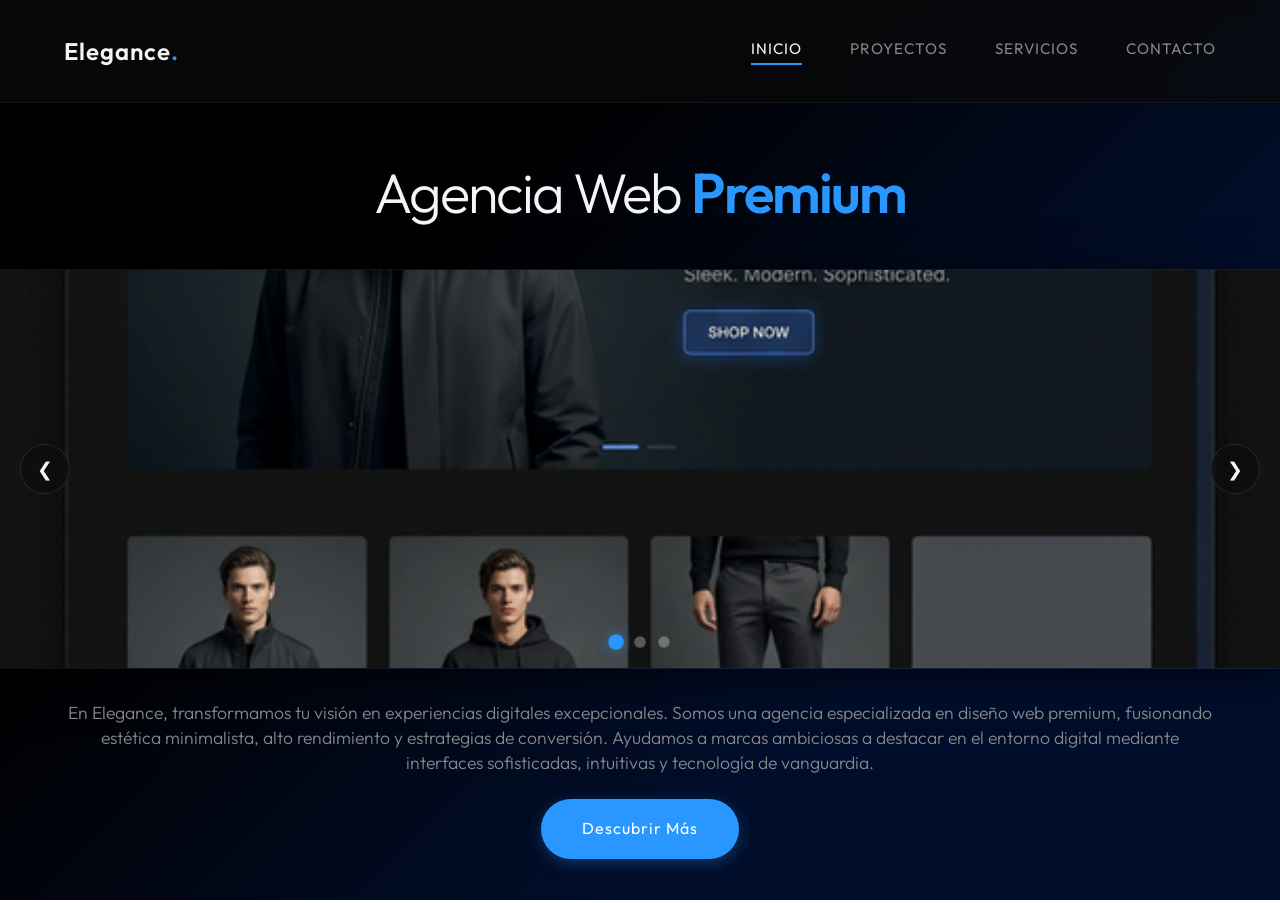
<file: index.html>
<!DOCTYPE html>
<html lang="es"> <!-- Cambiamos el idioma del documento a español -->

<head>
    <meta charset="UTF-8">
    <meta name="viewport" content="width=device-width, initial-scale=1.0">
    <title>Minimal & Elegant Style</title>

    <!-- Preconexión de fuentes (Acelera la carga) -->
    <link rel="preconnect" href="https://fonts.googleapis.com">
    <link rel="preconnect" href="https://fonts.gstatic.com" crossorigin>

    <!-- Enlazamos nuestras hojas de estilo modulares -->
    <link rel="stylesheet" href="css/base.css">
    <link rel="stylesheet" href="css/layout.css">
    <link rel="stylesheet" href="css/components.css">
</head>

<body>
    <!-- Cabecera de la página con el logotipo y menú de navegación -->
    <header>
        <div class="logo">Elegance<span>.</span></div> <!-- El span permite darle un color distintivo al punto -->
        <nav>
            <ul>
                <!-- Enlaces del menú. La clase "active" indica la página actual -->
                <li><a href="index.html" class="active">Inicio</a></li>
                <li><a href="projects.html">Proyectos</a></li>
                <li class="dropdown">
                    <a href="services.html">Servicios</a>
                    <ul class="dropdown-menu">
                        <li><a href="services.html#tecnologias">Tecnologías</a></li>
                    </ul>
                </li>
                <li><a href="contact.html">Contacto</a></li>
            </ul>
        </nav>
    </header>

    <!-- Contenido principal de la página de inicio -->
    <main>
        <!-- Sección envolvente semántica -->
        <section class="hero-section">
            <h1 class="hero-title">Agencia Web <span>Premium</span></h1>
            
            <!-- Sección del Slider de Proyectos (Carrusel animado) -->
            <div class="home-slider-section">
                <div class="slider-container">
                    <!-- Pista móvil para deslizar las imágenes -->
                    <div class="slider-track">
                        <!-- Slide 1 -->
                        <div class="slide active">
                            <img src="img/ecommerce.png" alt="Proyecto E-Commerce">
                        </div>
                        <!-- Slide 2 -->
                        <div class="slide">
                            <img src="img/lumiere.png" alt="Proyecto Lumiere Films">
                        </div>
                        <!-- Slide 3 -->
                        <div class="slide">
                            <img src="img/vanguardia.png" alt="Proyecto Vanguardia Info">
                        </div>
                    </div>
                    
                    <!-- Botones de navegación del slider -->
                    <button class="slider-btn prev" aria-label="Slide anterior">&#10094;</button>
                    <button class="slider-btn next" aria-label="Siguiente slide">&#10095;</button>
                    
                    <!-- Indicadores (Puntos) -->
                    <div class="slider-dots">
                        <span class="dot active"></span>
                        <span class="dot"></span>
                        <span class="dot"></span>
                    </div>
                </div>
            </div>
            
            <!-- Descripción breve de la empresa -->
            <p class="hero-description">
                En Elegance, transformamos tu visión en experiencias digitales excepcionales. Somos una agencia
                especializada en diseño web premium, fusionando estética minimalista, alto rendimiento y estrategias de
                conversión. Ayudamos a marcas ambiciosas a destacar en el entorno digital mediante interfaces sofisticadas,
                intuitivas y tecnología de vanguardia.
            </p>
            
            <!-- Contenedor del Botón Call To Action (Llamada a la acción) -->
            <div class="btn-container">
                <a href="projects.html" class="btn btn-primary">Descubrir Más</a>
            </div>
        </section>
    </main>

    <!-- Vinculamos el JavaScript Externo modular -->
    <script src="js/main.js"></script>
</body>

</html>
</file>
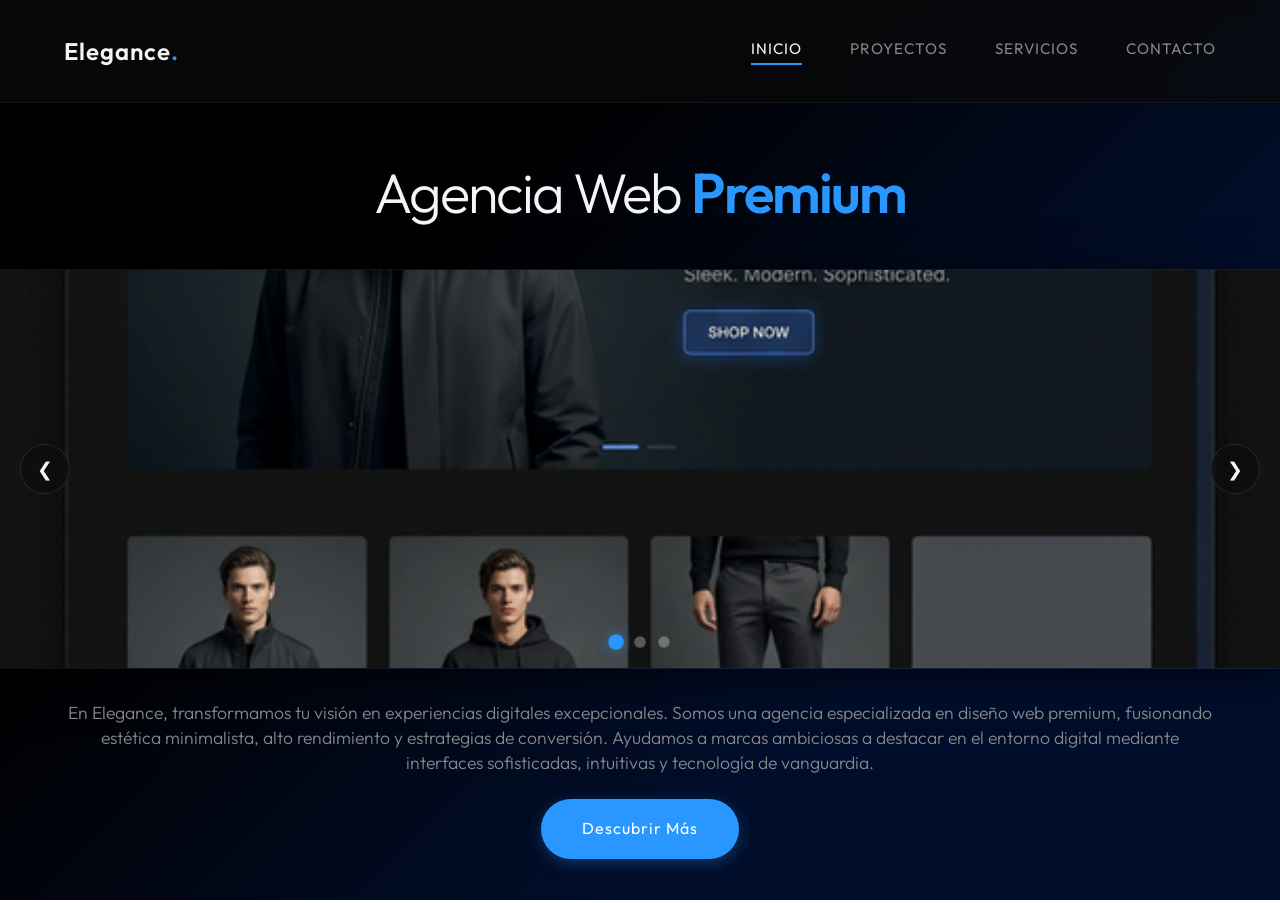
<file: pages/index.html>
<!DOCTYPE html>
<html lang="es"> <!-- Cambiamos el idioma del documento a español -->

<head>
    <meta charset="UTF-8">
    <meta name="viewport" content="width=device-width, initial-scale=1.0">
    <title>Minimal & Elegant Style</title>

    <!-- Preconexión de fuentes (Acelera la carga) -->
    <link rel="preconnect" href="https://fonts.googleapis.com">
    <link rel="preconnect" href="https://fonts.gstatic.com" crossorigin>

    <!-- Enlazamos nuestras hojas de estilo modulares -->
    <link rel="stylesheet" href="../css/base.css">
    <link rel="stylesheet" href="../css/layout.css">
    <link rel="stylesheet" href="../css/components.css">
</head>

<body>
    <!-- Cabecera de la página con el logotipo y menú de navegación -->
    <header>
        <div class="logo">Elegance<span>.</span></div> <!-- El span permite darle un color distintivo al punto -->
        <nav>
            <ul>
                <!-- Enlaces del menú. La clase "active" indica la página actual -->
                <li><a href="index.html" class="active">Inicio</a></li>
                <li><a href="projects.html">Proyectos</a></li>
                <li class="dropdown">
                    <a href="services.html">Servicios</a>
                    <ul class="dropdown-menu">
                        <li><a href="services.html#tecnologias">Tecnologías</a></li>
                    </ul>
                </li>
                <li><a href="contact.html">Contacto</a></li>
            </ul>
        </nav>
    </header>

    <!-- Contenido principal de la página de inicio -->
    <main>
        <!-- Sección envolvente semántica -->
        <section class="hero-section">
            <h1 class="hero-title">Agencia Web <span>Premium</span></h1>
            
            <!-- Sección del Slider de Proyectos (Carrusel animado) -->
            <div class="home-slider-section">
                <div class="slider-container">
                    <!-- Pista móvil para deslizar las imágenes -->
                    <div class="slider-track">
                        <!-- Slide 1 -->
                        <div class="slide active">
                            <img src="../img/ecommerce.png" alt="Proyecto E-Commerce">
                        </div>
                        <!-- Slide 2 -->
                        <div class="slide">
                            <img src="../img/lumiere.png" alt="Proyecto Lumiere Films">
                        </div>
                        <!-- Slide 3 -->
                        <div class="slide">
                            <img src="../img/vanguardia.png" alt="Proyecto Vanguardia Info">
                        </div>
                    </div>
                    
                    <!-- Botones de navegación del slider -->
                    <button class="slider-btn prev" aria-label="Slide anterior">&#10094;</button>
                    <button class="slider-btn next" aria-label="Siguiente slide">&#10095;</button>
                    
                    <!-- Indicadores (Puntos) -->
                    <div class="slider-dots">
                        <span class="dot active"></span>
                        <span class="dot"></span>
                        <span class="dot"></span>
                    </div>
                </div>
            </div>
            
            <!-- Descripción breve de la empresa -->
            <p class="hero-description">
                En Elegance, transformamos tu visión en experiencias digitales excepcionales. Somos una agencia
                especializada en diseño web premium, fusionando estética minimalista, alto rendimiento y estrategias de
                conversión. Ayudamos a marcas ambiciosas a destacar en el entorno digital mediante interfaces sofisticadas,
                intuitivas y tecnología de vanguardia.
            </p>
            
            <!-- Contenedor del Botón Call To Action (Llamada a la acción) -->
            <div class="btn-container">
                <a href="projects.html" class="btn btn-primary">Descubrir Más</a>
            </div>
        </section>
    </main>

    <!-- Vinculamos el JavaScript Externo modular -->
    <script src="../js/main.js"></script>
</body>

</html>
</file>
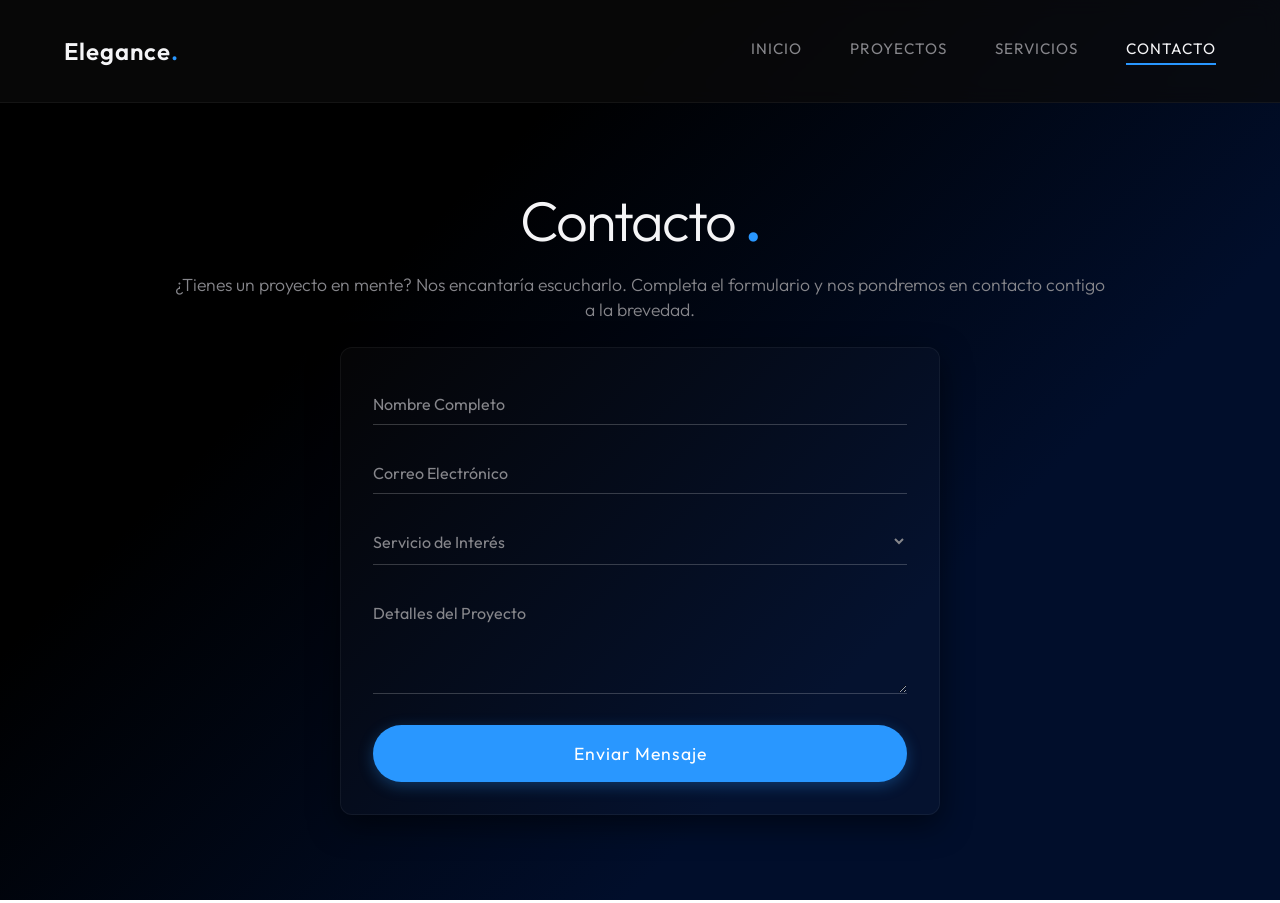
<file: contact.html>
<!DOCTYPE html>
<html lang="es">

<head>
    <meta charset="UTF-8">
    <meta name="viewport" content="width=device-width, initial-scale=1.0">
    <title>Contact Us</title>
    
    <!-- Preconexión de fuentes (Acelera la carga) -->
    <link rel="preconnect" href="https://fonts.googleapis.com">
    <link rel="preconnect" href="https://fonts.gstatic.com" crossorigin>

    <!-- Enlaces a los estilos CSS modulares -->
    <link rel="stylesheet" href="css/base.css">
    <link rel="stylesheet" href="css/layout.css">
    <link rel="stylesheet" href="css/components.css">
</head>

<body>
    <!-- Menú de navegación principal -->
    <header>
        <div class="logo">Elegance<span>.</span></div>
        <nav>
            <ul>
                <li><a href="index.html">Inicio</a></li>
                <li><a href="projects.html">Proyectos</a></li>
                <li class="dropdown">
                    <a href="services.html">Servicios</a>
                    <ul class="dropdown-menu">
                        <li><a href="services.html#tecnologias">Tecnologías</a></li>
                    </ul>
                </li>
                <li><a href="contact.html" class="active">Contacto</a></li> <!-- Página actual -->
            </ul>
        </nav>
    </header>
    
    <!-- Contenido principal: Formulario de Contacto -->
    <main>
        <section class="contact-section">
            <h1 class="hero-title">Contacto <span>.</span></h1>
            
            <!-- Breve instrucción para el usuario -->
            <p class="hero-description">
                ¿Tienes un proyecto en mente? Nos encantaría escucharlo. Completa el formulario y nos pondremos en contacto contigo a la brevedad.
            </p>
            
            <!-- Formulario interactivo con efecto de Floating Labels -->
            <form action="#" method="POST" class="contact-form">
                
                <!-- Grupo para Nombre (Input Text) -->
                <div class="form-group">
                    <input type="text" id="name" name="name" placeholder=" " required>
                    <label for="name">Nombre Completo</label>
                </div>
                
                <!-- Grupo para Email (Input Email validado) -->
                <div class="form-group">
                    <input type="email" id="email" name="email" placeholder=" " required>
                    <label for="email">Correo Electrónico</label>
                </div>
                
                <!-- Grupo para Selección de Servicio (Dropdown) -->
                <div class="form-group">
                    <select id="service" name="service" required>
                        <option value="" disabled selected hidden></option> <!-- Placeholder oculto requerido por hack CSS -->
                        <option value="uiux">Diseño UI/UX</option>
                        <option value="frontend">Desarrollo Frontend</option>
                        <option value="ecommerce">E-Commerce</option>
                        <option value="seo">Optimización SEO</option>
                    </select>
                    <label for="service">Servicio de Interés</label>
                </div>
                
                <!-- Grupo para el Mensaje/Descripción (Textarea multipárrafo) -->
                <div class="form-group">
                    <textarea id="message" name="message" rows="4" placeholder=" " required></textarea>
                    <label for="message">Detalles del Proyecto</label>
                </div>
                
                <!-- Botón de Envío, reutilizando estilo Principal -->
                <button type="submit" class="btn btn-primary submit-btn">Enviar Mensaje</button>
            </form>
        </section>
    </main>
</body>

</html>
</file>
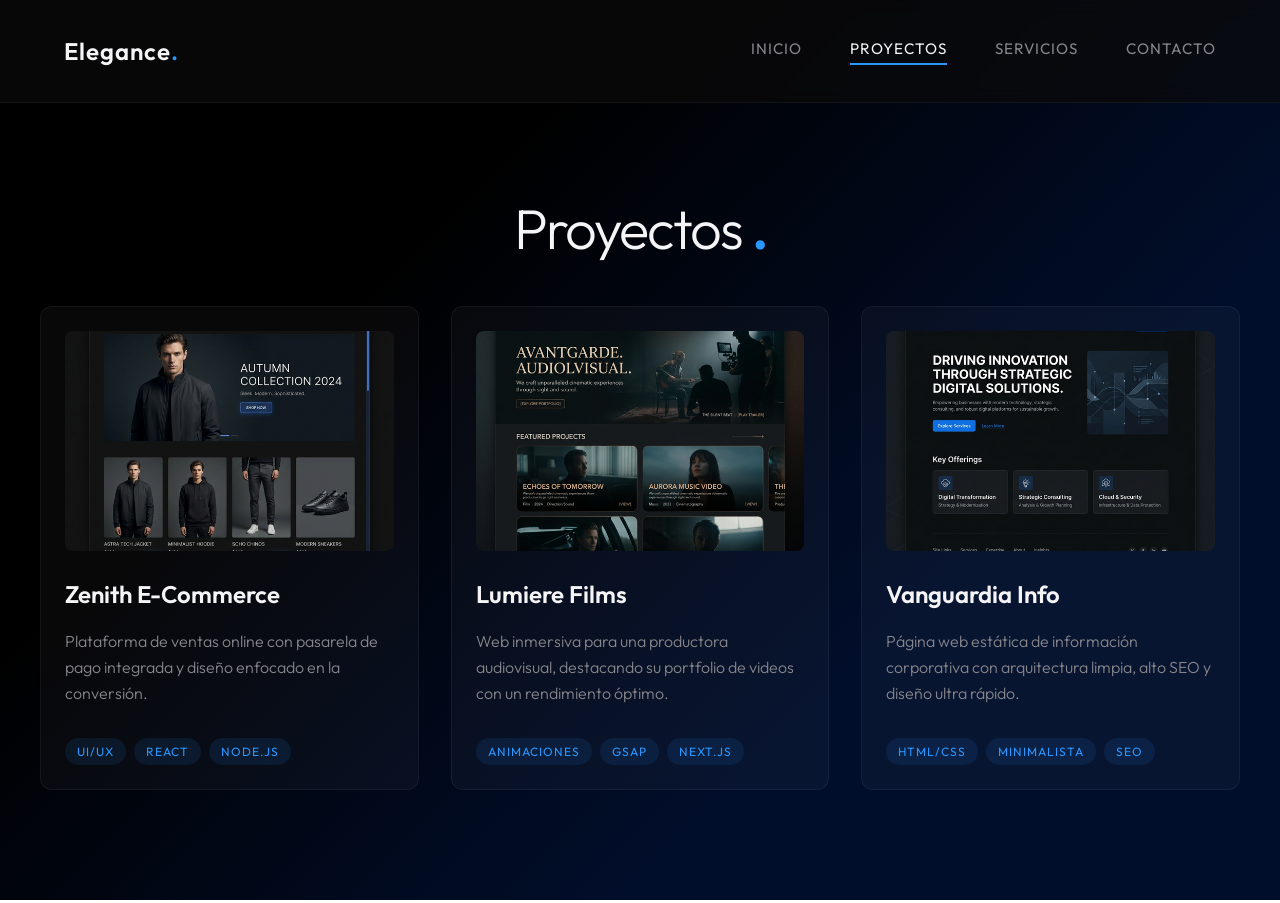
<file: projects.html>
<!DOCTYPE html>
<html lang="es">

<head>
    <meta charset="UTF-8">
    <meta name="viewport" content="width=device-width, initial-scale=1.0">
    <title>Projects</title>
    
    <!-- Preconexión de fuentes (Acelera la carga) -->
    <link rel="preconnect" href="https://fonts.googleapis.com">
    <link rel="preconnect" href="https://fonts.gstatic.com" crossorigin>

    <!-- Enlaces a los estilos CSS modulares -->
    <link rel="stylesheet" href="css/base.css">
    <link rel="stylesheet" href="css/layout.css">
    <link rel="stylesheet" href="css/components.css">
</head>

<body>
    <!-- Menú de navegación principal -->
    <header>
        <div class="logo">Elegance<span>.</span></div>
        <nav>
            <ul>
                <li><a href="index.html">Inicio</a></li>
                <li><a href="projects.html" class="active">Proyectos</a></li> <!-- Página actual -->
                <li class="dropdown">
                    <a href="services.html">Servicios</a>
                    <ul class="dropdown-menu">
                        <li><a href="services.html#tecnologias">Tecnologías</a></li>
                    </ul>
                </li>
                <li><a href="contact.html">Contacto</a></li>
            </ul>
        </nav>
    </header>
    
    <!-- Contenido principal -->
    <main>
        <section class="projects-section">
            <h1 class="hero-title">Proyectos <span>.</span></h1>
            
            <!-- Cuadrícula (Grid) que contiene todas las tarjetas de proyectos -->
            <div class="projects-grid">
                
                <!-- Tarjeta de Proyecto 1: E-Commerce -->
                <div class="project-card">
                    <!-- Contenedor para la imagen generada (Mockup) -->
                    <div class="project-img-wrapper">
                        <img src="img/ecommerce.png" alt="Zenith E-Commerce">
                    </div>
                    <h3>Zenith E-Commerce</h3>
                    <p>Plataforma de ventas online con pasarela de pago integrada y diseño enfocado en la conversión.</p>
                    <!-- Etiquetas que indican las tecnologías o habilidades usadas en este proyecto -->
                    <div class="tags"><span>UI/UX</span><span>React</span><span>Node.js</span></div>
                </div>
                
                <!-- Tarjeta de Proyecto 2: Productora -->
                <div class="project-card">
                    <div class="project-img-wrapper">
                        <img src="img/lumiere.png" alt="Lumiere Films">
                    </div>
                    <h3>Lumiere Films</h3>
                    <p>Web inmersiva para una productora audiovisual, destacando su portfolio de videos con un rendimiento óptimo.</p>
                    <div class="tags"><span>Animaciones</span><span>GSAP</span><span>Next.js</span></div>
                </div>
                
                <!-- Tarjeta de Proyecto 3: Informativa Estática -->
                <div class="project-card">
                    <div class="project-img-wrapper">
                        <img src="img/vanguardia.png" alt="Vanguardia Info">
                    </div>
                    <h3>Vanguardia Info</h3>
                    <p>Página web estática de información corporativa con arquitectura limpia, alto SEO y diseño ultra rápido.</p>
                    <div class="tags"><span>HTML/CSS</span><span>Minimalista</span><span>SEO</span></div>
                </div>
                
            </div>
        </section>
    </main>
</body>

</html>
</file>
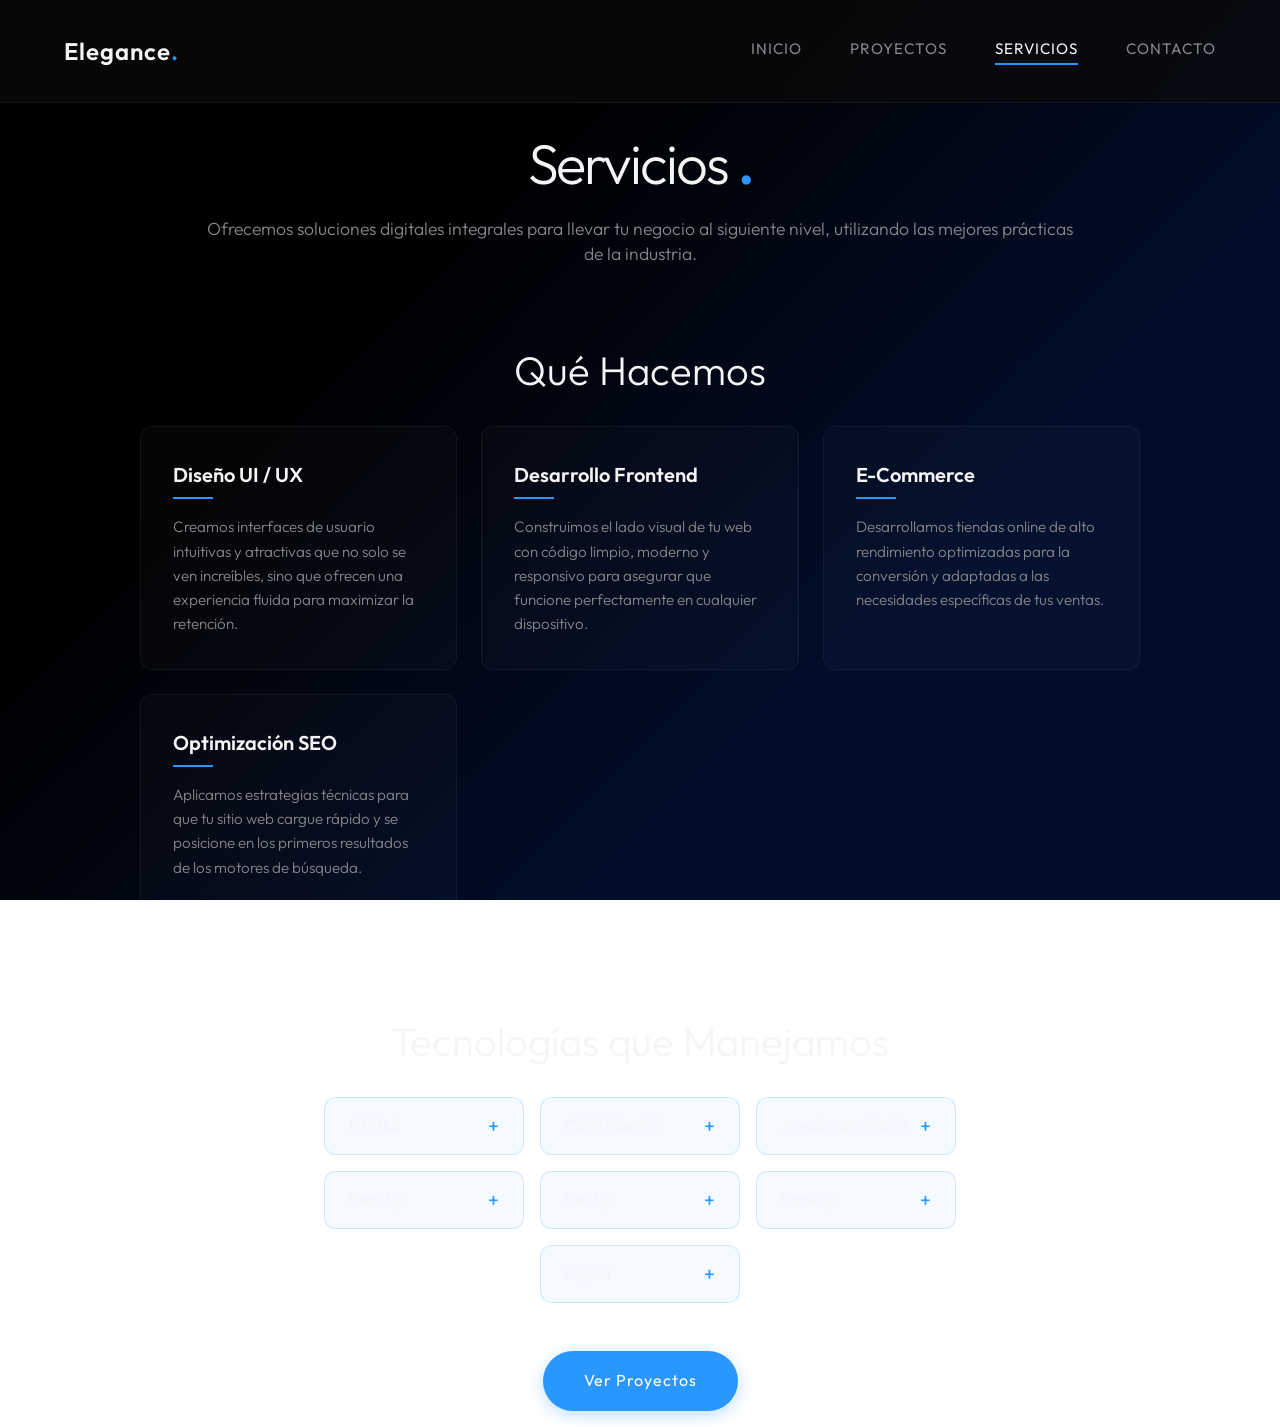
<file: services.html>
<!DOCTYPE html>
<html lang="es">

<head>
    <meta charset="UTF-8">
    <meta name="viewport" content="width=device-width, initial-scale=1.0">
    <title>Services</title>
    
    <!-- Preconexión de fuentes (Acelera la carga) -->
    <link rel="preconnect" href="https://fonts.googleapis.com">
    <link rel="preconnect" href="https://fonts.gstatic.com" crossorigin>

    <!-- Enlaces a los estilos CSS modulares -->
    <link rel="stylesheet" href="css/base.css">
    <link rel="stylesheet" href="css/layout.css">
    <link rel="stylesheet" href="css/components.css">
</head>

<body>
    <!-- Menú de Navegación -->
    <header>
        <div class="logo">Elegance<span>.</span></div>
        <nav>
            <ul>
                <li><a href="index.html">Inicio</a></li>
                <li><a href="projects.html">Proyectos</a></li>
                <li class="dropdown">
                    <a href="services.html" class="active">Servicios</a>
                    <ul class="dropdown-menu">
                        <li><a href="#tecnologias">Tecnologías</a></li>
                    </ul>
                </li>
                <li><a href="contact.html">Contacto</a></li>
            </ul>
        </nav>
    </header>
    
    <main>
        <!-- Encabezado principal de la página -->
        <section class="services-intro">
            <h1 class="hero-title">Servicios <span>.</span></h1>
            <p class="hero-description">
                Ofrecemos soluciones digitales integrales para llevar tu negocio al siguiente nivel, utilizando las mejores prácticas de la industria.
            </p>
        </section>
        
        <!-- Sección 1: Lista de Servicios (Grid con tarjetas) -->
        <section class="services-list">
            <h2 class="section-title">Qué Hacemos</h2>
            <div class="services-grid">
                <div class="service-card">
                    <h3>Diseño UI / UX</h3>
                    <p>Creamos interfaces de usuario intuitivas y atractivas que no solo se ven increíbles, sino que ofrecen una experiencia fluida para maximizar la retención.</p>
                </div>
                <div class="service-card">
                    <h3>Desarrollo Frontend</h3>
                    <p>Construimos el lado visual de tu web con código limpio, moderno y responsivo para asegurar que funcione perfectamente en cualquier dispositivo.</p>
                </div>
                <div class="service-card">
                    <h3>E-Commerce</h3>
                    <p>Desarrollamos tiendas online de alto rendimiento optimizadas para la conversión y adaptadas a las necesidades específicas de tus ventas.</p>
                </div>
                <div class="service-card">
                    <h3>Optimización SEO</h3>
                    <p>Aplicamos estrategias técnicas para que tu sitio web cargue rápido y se posicione en los primeros resultados de los motores de búsqueda.</p>
                </div>
            </div>
        </section>

        <!-- Sección 2: Tecnologías que manejamos (Acordeón Interactivo) -->
        <section class="technologies">
            <h2 id="tecnologias" class="section-title">Tecnologías que Manejamos</h2>
            <div class="tech-stack">
                <!-- Cada tech-item es expandible al hacer clic (toggleTech) -->
                <div class="tech-item" onclick="toggleTech(this)">
                    <div class="tech-header">
                        <span>HTML5</span>
                        <i class="toggle-icon">+</i> <!-- Icono que cambia al estado activo (-) -->
                    </div>
                    <div class="tech-description">La base estructural de la web moderna. Lo usamos para crear sitios semánticos, accesibles y optimizados para el SEO.</div>
                </div>
                
                <div class="tech-item" onclick="toggleTech(this)">
                    <div class="tech-header">
                        <span>CSS3 (Vanilla)</span>
                        <i class="toggle-icon">+</i>
                    </div>
                    <div class="tech-description">Creamos diseños visualmente asombrosos y animaciones fluidas desde cero, sin depender de pesados frameworks que ralentizan tu página.</div>
                </div>
                
                <div class="tech-item" onclick="toggleTech(this)">
                    <div class="tech-header">
                        <span>JavaScript (ES6+)</span>
                        <i class="toggle-icon">+</i>
                    </div>
                    <div class="tech-description">Damos vida a tu web. Con JS, agregamos interactividad, validaciones en tiempo real y conexiones dinámicas sin recargar la página.</div>
                </div>
                
                <div class="tech-item" onclick="toggleTech(this)">
                    <div class="tech-header">
                        <span>React.js</span>
                        <i class="toggle-icon">+</i>
                    </div>
                    <div class="tech-description">La biblioteca de interfaces número uno. Ideal para construir aplicaciones web complejas, rápidas y altamente escalables.</div>
                </div>
                
                <div class="tech-item" onclick="toggleTech(this)">
                    <div class="tech-header">
                        <span>Next.js</span>
                        <i class="toggle-icon">+</i>
                    </div>
                    <div class="tech-description">Llevamos React al siguiente nivel. Permite renderizado en el servidor (SSR) para que tu web sea ultrarrápida y perfecta para Google (SEO).</div>
                </div>
                
                <div class="tech-item" onclick="toggleTech(this)">
                    <div class="tech-header">
                        <span>Node.js</span>
                        <i class="toggle-icon">+</i>
                    </div>
                    <div class="tech-description">El motor detrás de las aplicaciones backend veloces. Lo utilizamos para crear API robustas y manejar bases de datos eficientemente.</div>
                </div>
                
                <div class="tech-item" onclick="toggleTech(this)">
                    <div class="tech-header">
                        <span>Figma</span>
                        <i class="toggle-icon">+</i>
                    </div>
                    <div class="tech-description">Nuestra principal herramienta de diseño UI/UX. Con ella prototipamos y probamos la experiencia antes de escribir la primera línea de código.</div>
                </div>
            </div>
            
            <!-- Botón para ir a ver proyectos -->
            <div class="btn-container" style="margin-top: 3rem;">
                <a href="projects.html" class="btn btn-primary">Ver Proyectos</a>
            </div>
        </section>
    </main>

    <!-- Vinculamos el JavaScript Externo modular -->
    <script src="js/main.js"></script>
</body>

</html>
</file>
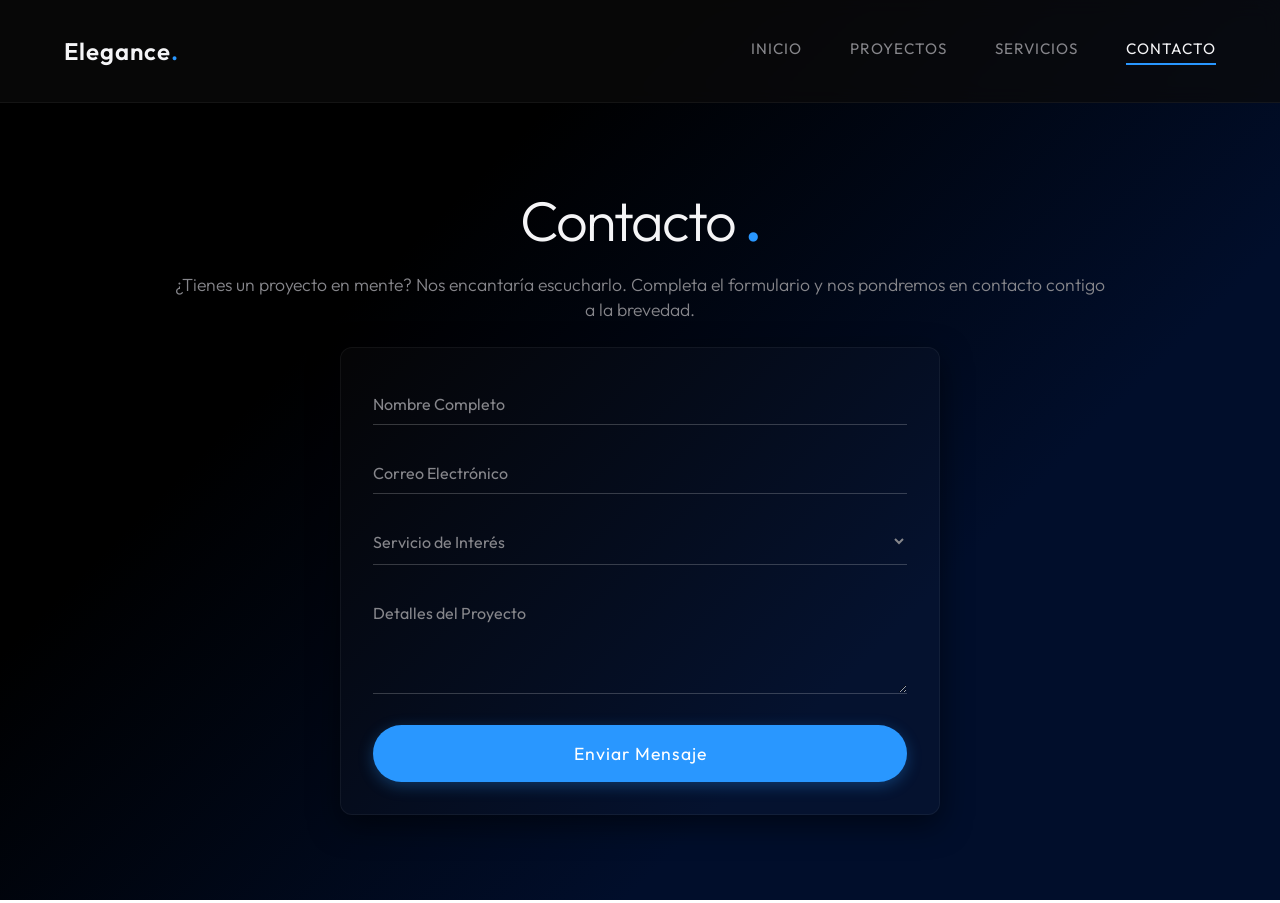
<file: pages/contact.html>
<!DOCTYPE html>
<html lang="es">

<head>
    <meta charset="UTF-8">
    <meta name="viewport" content="width=device-width, initial-scale=1.0">
    <title>Contact Us</title>
    
    <!-- Preconexión de fuentes (Acelera la carga) -->
    <link rel="preconnect" href="https://fonts.googleapis.com">
    <link rel="preconnect" href="https://fonts.gstatic.com" crossorigin>

    <!-- Enlaces a los estilos CSS modulares -->
    <link rel="stylesheet" href="../css/base.css">
    <link rel="stylesheet" href="../css/layout.css">
    <link rel="stylesheet" href="../css/components.css">
</head>

<body>
    <!-- Menú de navegación principal -->
    <header>
        <div class="logo">Elegance<span>.</span></div>
        <nav>
            <ul>
                <li><a href="index.html">Inicio</a></li>
                <li><a href="projects.html">Proyectos</a></li>
                <li class="dropdown">
                    <a href="services.html">Servicios</a>
                    <ul class="dropdown-menu">
                        <li><a href="services.html#tecnologias">Tecnologías</a></li>
                    </ul>
                </li>
                <li><a href="contact.html" class="active">Contacto</a></li> <!-- Página actual -->
            </ul>
        </nav>
    </header>
    
    <!-- Contenido principal: Formulario de Contacto -->
    <main>
        <section class="contact-section">
            <h1 class="hero-title">Contacto <span>.</span></h1>
            
            <!-- Breve instrucción para el usuario -->
            <p class="hero-description">
                ¿Tienes un proyecto en mente? Nos encantaría escucharlo. Completa el formulario y nos pondremos en contacto contigo a la brevedad.
            </p>
            
            <!-- Formulario interactivo con efecto de Floating Labels -->
            <form action="#" method="POST" class="contact-form">
                
                <!-- Grupo para Nombre (Input Text) -->
                <div class="form-group">
                    <input type="text" id="name" name="name" placeholder=" " required>
                    <label for="name">Nombre Completo</label>
                </div>
                
                <!-- Grupo para Email (Input Email validado) -->
                <div class="form-group">
                    <input type="email" id="email" name="email" placeholder=" " required>
                    <label for="email">Correo Electrónico</label>
                </div>
                
                <!-- Grupo para Selección de Servicio (Dropdown) -->
                <div class="form-group">
                    <select id="service" name="service" required>
                        <option value="" disabled selected hidden></option> <!-- Placeholder oculto requerido por hack CSS -->
                        <option value="uiux">Diseño UI/UX</option>
                        <option value="frontend">Desarrollo Frontend</option>
                        <option value="ecommerce">E-Commerce</option>
                        <option value="seo">Optimización SEO</option>
                    </select>
                    <label for="service">Servicio de Interés</label>
                </div>
                
                <!-- Grupo para el Mensaje/Descripción (Textarea multipárrafo) -->
                <div class="form-group">
                    <textarea id="message" name="message" rows="4" placeholder=" " required></textarea>
                    <label for="message">Detalles del Proyecto</label>
                </div>
                
                <!-- Botón de Envío, reutilizando estilo Principal -->
                <button type="submit" class="btn btn-primary submit-btn">Enviar Mensaje</button>
            </form>
        </section>
    </main>
</body>

</html>
</file>
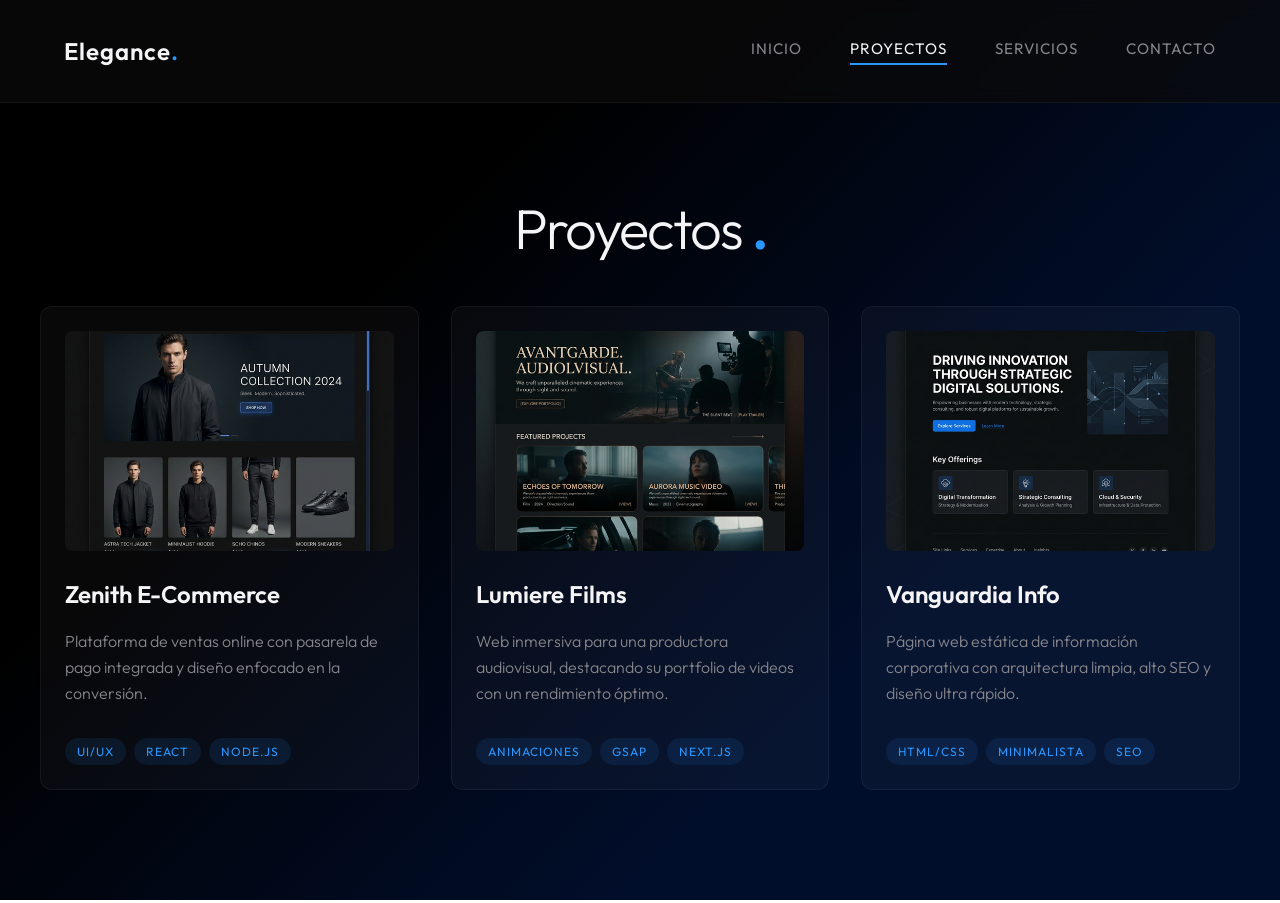
<file: pages/projects.html>
<!DOCTYPE html>
<html lang="es">

<head>
    <meta charset="UTF-8">
    <meta name="viewport" content="width=device-width, initial-scale=1.0">
    <title>Projects</title>
    
    <!-- Preconexión de fuentes (Acelera la carga) -->
    <link rel="preconnect" href="https://fonts.googleapis.com">
    <link rel="preconnect" href="https://fonts.gstatic.com" crossorigin>

    <!-- Enlaces a los estilos CSS modulares -->
    <link rel="stylesheet" href="../css/base.css">
    <link rel="stylesheet" href="../css/layout.css">
    <link rel="stylesheet" href="../css/components.css">
</head>

<body>
    <!-- Menú de navegación principal -->
    <header>
        <div class="logo">Elegance<span>.</span></div>
        <nav>
            <ul>
                <li><a href="index.html">Inicio</a></li>
                <li><a href="projects.html" class="active">Proyectos</a></li> <!-- Página actual -->
                <li class="dropdown">
                    <a href="services.html">Servicios</a>
                    <ul class="dropdown-menu">
                        <li><a href="services.html#tecnologias">Tecnologías</a></li>
                    </ul>
                </li>
                <li><a href="contact.html">Contacto</a></li>
            </ul>
        </nav>
    </header>
    
    <!-- Contenido principal -->
    <main>
        <section class="projects-section">
            <h1 class="hero-title">Proyectos <span>.</span></h1>
            
            <!-- Cuadrícula (Grid) que contiene todas las tarjetas de proyectos -->
            <div class="projects-grid">
                
                <!-- Tarjeta de Proyecto 1: E-Commerce -->
                <div class="project-card">
                    <!-- Contenedor para la imagen generada (Mockup) -->
                    <div class="project-img-wrapper">
                        <img src="../img/ecommerce.png" alt="Zenith E-Commerce">
                    </div>
                    <h3>Zenith E-Commerce</h3>
                    <p>Plataforma de ventas online con pasarela de pago integrada y diseño enfocado en la conversión.</p>
                    <!-- Etiquetas que indican las tecnologías o habilidades usadas en este proyecto -->
                    <div class="tags"><span>UI/UX</span><span>React</span><span>Node.js</span></div>
                </div>
                
                <!-- Tarjeta de Proyecto 2: Productora -->
                <div class="project-card">
                    <div class="project-img-wrapper">
                        <img src="../img/lumiere.png" alt="Lumiere Films">
                    </div>
                    <h3>Lumiere Films</h3>
                    <p>Web inmersiva para una productora audiovisual, destacando su portfolio de videos con un rendimiento óptimo.</p>
                    <div class="tags"><span>Animaciones</span><span>GSAP</span><span>Next.js</span></div>
                </div>
                
                <!-- Tarjeta de Proyecto 3: Informativa Estática -->
                <div class="project-card">
                    <div class="project-img-wrapper">
                        <img src="../img/vanguardia.png" alt="Vanguardia Info">
                    </div>
                    <h3>Vanguardia Info</h3>
                    <p>Página web estática de información corporativa con arquitectura limpia, alto SEO y diseño ultra rápido.</p>
                    <div class="tags"><span>HTML/CSS</span><span>Minimalista</span><span>SEO</span></div>
                </div>
                
            </div>
        </section>
    </main>
</body>

</html>
</file>
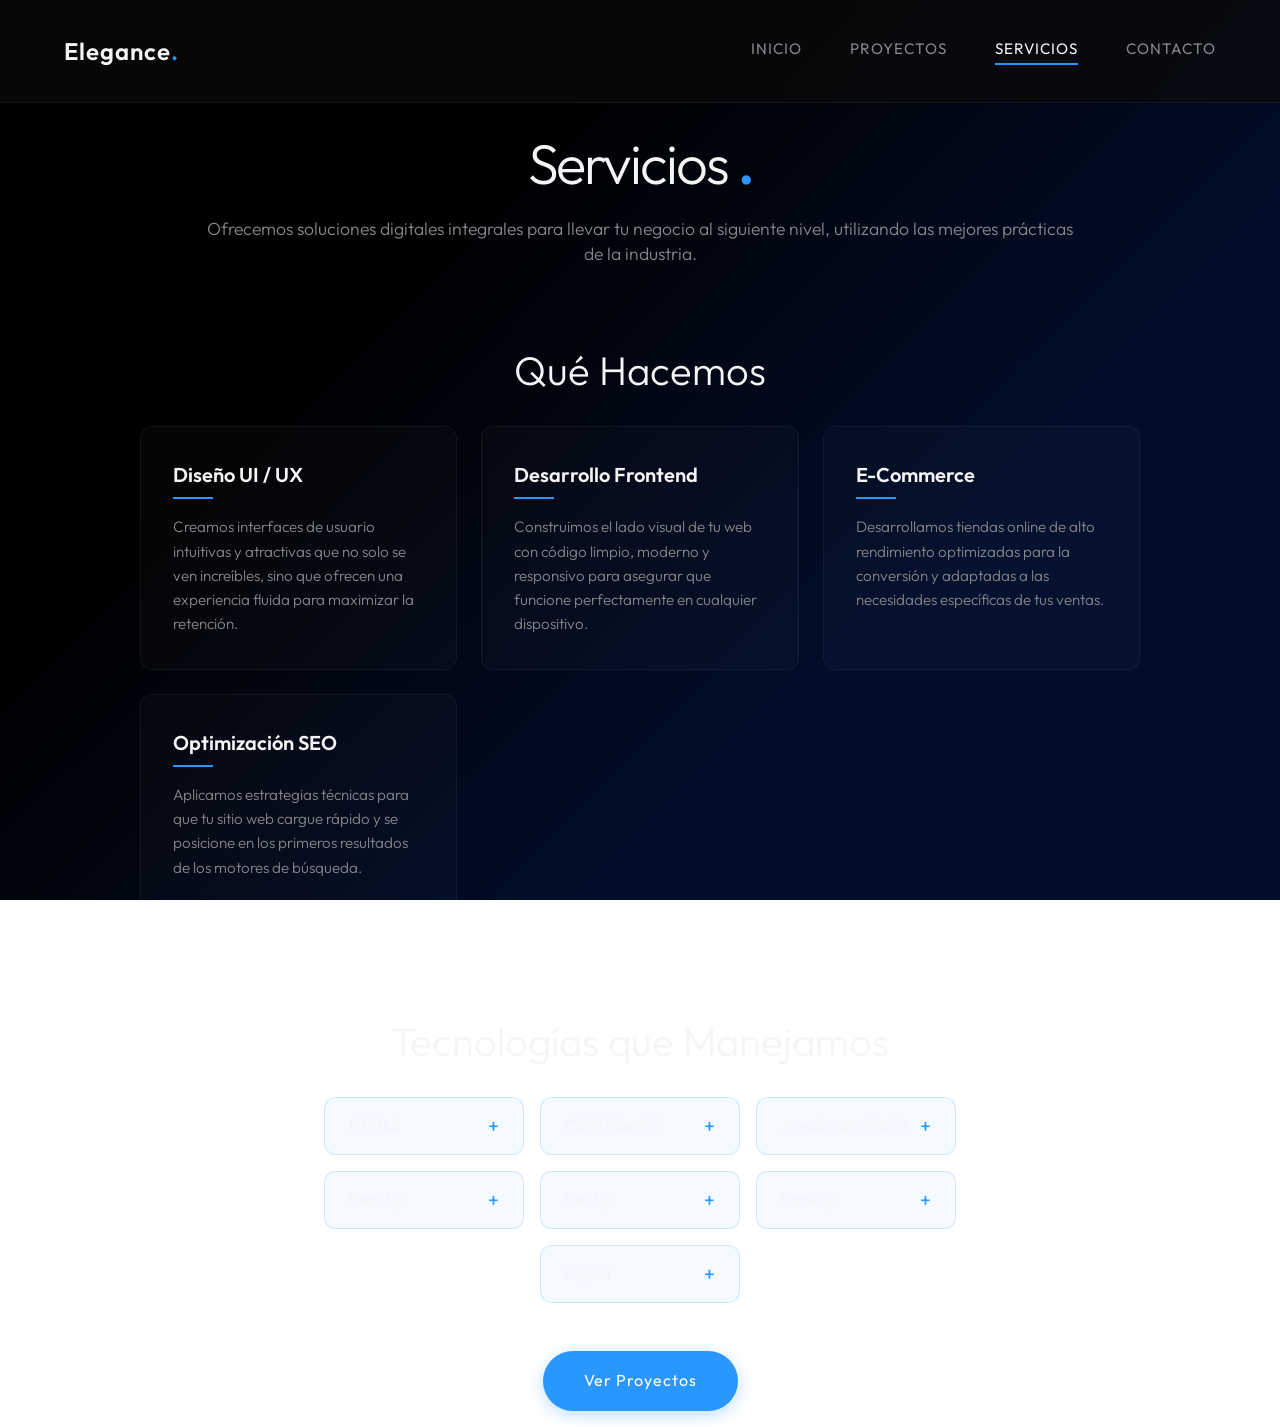
<file: pages/services.html>
<!DOCTYPE html>
<html lang="es">

<head>
    <meta charset="UTF-8">
    <meta name="viewport" content="width=device-width, initial-scale=1.0">
    <title>Services</title>
    
    <!-- Preconexión de fuentes (Acelera la carga) -->
    <link rel="preconnect" href="https://fonts.googleapis.com">
    <link rel="preconnect" href="https://fonts.gstatic.com" crossorigin>

    <!-- Enlaces a los estilos CSS modulares -->
    <link rel="stylesheet" href="../css/base.css">
    <link rel="stylesheet" href="../css/layout.css">
    <link rel="stylesheet" href="../css/components.css">
</head>

<body>
    <!-- Menú de Navegación -->
    <header>
        <div class="logo">Elegance<span>.</span></div>
        <nav>
            <ul>
                <li><a href="index.html">Inicio</a></li>
                <li><a href="projects.html">Proyectos</a></li>
                <li class="dropdown">
                    <a href="services.html" class="active">Servicios</a>
                    <ul class="dropdown-menu">
                        <li><a href="#tecnologias">Tecnologías</a></li>
                    </ul>
                </li>
                <li><a href="contact.html">Contacto</a></li>
            </ul>
        </nav>
    </header>
    
    <main>
        <!-- Encabezado principal de la página -->
        <section class="services-intro">
            <h1 class="hero-title">Servicios <span>.</span></h1>
            <p class="hero-description">
                Ofrecemos soluciones digitales integrales para llevar tu negocio al siguiente nivel, utilizando las mejores prácticas de la industria.
            </p>
        </section>
        
        <!-- Sección 1: Lista de Servicios (Grid con tarjetas) -->
        <section class="services-list">
            <h2 class="section-title">Qué Hacemos</h2>
            <div class="services-grid">
                <div class="service-card">
                    <h3>Diseño UI / UX</h3>
                    <p>Creamos interfaces de usuario intuitivas y atractivas que no solo se ven increíbles, sino que ofrecen una experiencia fluida para maximizar la retención.</p>
                </div>
                <div class="service-card">
                    <h3>Desarrollo Frontend</h3>
                    <p>Construimos el lado visual de tu web con código limpio, moderno y responsivo para asegurar que funcione perfectamente en cualquier dispositivo.</p>
                </div>
                <div class="service-card">
                    <h3>E-Commerce</h3>
                    <p>Desarrollamos tiendas online de alto rendimiento optimizadas para la conversión y adaptadas a las necesidades específicas de tus ventas.</p>
                </div>
                <div class="service-card">
                    <h3>Optimización SEO</h3>
                    <p>Aplicamos estrategias técnicas para que tu sitio web cargue rápido y se posicione en los primeros resultados de los motores de búsqueda.</p>
                </div>
            </div>
        </section>

        <!-- Sección 2: Tecnologías que manejamos (Acordeón Interactivo) -->
        <section class="technologies">
            <h2 id="tecnologias" class="section-title">Tecnologías que Manejamos</h2>
            <div class="tech-stack">
                <!-- Cada tech-item es expandible al hacer clic (toggleTech) -->
                <div class="tech-item" onclick="toggleTech(this)">
                    <div class="tech-header">
                        <span>HTML5</span>
                        <i class="toggle-icon">+</i> <!-- Icono que cambia al estado activo (-) -->
                    </div>
                    <div class="tech-description">La base estructural de la web moderna. Lo usamos para crear sitios semánticos, accesibles y optimizados para el SEO.</div>
                </div>
                
                <div class="tech-item" onclick="toggleTech(this)">
                    <div class="tech-header">
                        <span>CSS3 (Vanilla)</span>
                        <i class="toggle-icon">+</i>
                    </div>
                    <div class="tech-description">Creamos diseños visualmente asombrosos y animaciones fluidas desde cero, sin depender de pesados frameworks que ralentizan tu página.</div>
                </div>
                
                <div class="tech-item" onclick="toggleTech(this)">
                    <div class="tech-header">
                        <span>JavaScript (ES6+)</span>
                        <i class="toggle-icon">+</i>
                    </div>
                    <div class="tech-description">Damos vida a tu web. Con JS, agregamos interactividad, validaciones en tiempo real y conexiones dinámicas sin recargar la página.</div>
                </div>
                
                <div class="tech-item" onclick="toggleTech(this)">
                    <div class="tech-header">
                        <span>React.js</span>
                        <i class="toggle-icon">+</i>
                    </div>
                    <div class="tech-description">La biblioteca de interfaces número uno. Ideal para construir aplicaciones web complejas, rápidas y altamente escalables.</div>
                </div>
                
                <div class="tech-item" onclick="toggleTech(this)">
                    <div class="tech-header">
                        <span>Next.js</span>
                        <i class="toggle-icon">+</i>
                    </div>
                    <div class="tech-description">Llevamos React al siguiente nivel. Permite renderizado en el servidor (SSR) para que tu web sea ultrarrápida y perfecta para Google (SEO).</div>
                </div>
                
                <div class="tech-item" onclick="toggleTech(this)">
                    <div class="tech-header">
                        <span>Node.js</span>
                        <i class="toggle-icon">+</i>
                    </div>
                    <div class="tech-description">El motor detrás de las aplicaciones backend veloces. Lo utilizamos para crear API robustas y manejar bases de datos eficientemente.</div>
                </div>
                
                <div class="tech-item" onclick="toggleTech(this)">
                    <div class="tech-header">
                        <span>Figma</span>
                        <i class="toggle-icon">+</i>
                    </div>
                    <div class="tech-description">Nuestra principal herramienta de diseño UI/UX. Con ella prototipamos y probamos la experiencia antes de escribir la primera línea de código.</div>
                </div>
            </div>
            
            <!-- Botón para ir a ver proyectos -->
            <div class="btn-container" style="margin-top: 3rem;">
                <a href="projects.html" class="btn btn-primary">Ver Proyectos</a>
            </div>
        </section>
    </main>

    <!-- Vinculamos el JavaScript Externo modular -->
    <script src="../js/main.js"></script>
</body>

</html>
</file>
<file: css/base.css>
/* Importamos la fuente 'Outfit' desde Google Fonts para un aspecto moderno y minimalista */
@import url('https://fonts.googleapis.com/css2?family=Outfit:wght@300;400;600&display=swap');

/* Variables CSS: Definimos nuestra paleta de colores global para facilitar cambios y consistencia */
:root {
    --bg-dark: #0a0a0a; /* Fondo principal (casi negro puro) */
    --text-main: #f5f5f7; /* Texto principal (blanco roto/hueso) */
    --text-muted: #86868b; /* Texto secundario (gris apagado) para reducir contraste excesivo */
    --accent-blue: #2997ff; /* Color de acento vibrante para botones, enlaces y detalles */
}

/* Reseteo general del navegador: quitamos márgenes y paddings por defecto */
* {
    margin: 0;
    padding: 0;
    box-sizing: border-box; /* El padding no aumenta el tamaño total del elemento */
    font-family: 'Outfit', -apple-system, BlinkMacSystemFont, 'Segoe UI', Roboto, Helvetica, Arial, sans-serif;
}

/* =========================================================================
   ANIMACIONES CLAVE DE ENTRADA (Múltiples reusos)
   ========================================================================= */
/* Fader-Down: Aparecen las cosas desde atrás y arriba sutilmente como el Hero Principal Title   */
@keyframes fadeInDown {
    from {
        opacity: 0;
        transform: translateY(-20px);
    }
    to {
        opacity: 1;
        transform: translateY(0);
    }
}

/* Fader-Up: Deslizan las cosas flotando desde Abajo y entran al centro del Flow con opacidad real   */
@keyframes fadeInUp {
    from {
        opacity: 0;
        transform: translateY(20px);
    }
    to {
        opacity: 1;
        transform: translateY(0);
    }
}

html {
    scroll-behavior: smooth; /* Para que el scroll hacia los anclajes (como #tecnologias) sea suave y no de golpe */
}

/* Estilos del cuerpo base (Body) */
body {
    background-color: var(--bg-dark); /* Color de respaldo por si falla el degradado */
    color: var(--text-main);
    line-height: 1.6; /* Mejora la legibilidad del texto */
    min-height: 100vh; /* Asegura que la página ocupe al menos el 100% del alto de la ventana */
    display: flex; /* Flexbox para estructurar cómodamente header y main */
    flex-direction: column;
    /* Elegante degradado de azul muy oscuro hacia azul oscuro profundo */
    background: linear-gradient(315deg, #010e2b 30%, #000000 70%);
    background-attachment: fixed; /* Mantiene el fondo estático mientras se hace scroll (efecto paralaje sutil) */
}
</file>
<file: css/layout.css>
/* =========================================================================
   HEADER Y NAVEGACIÓN
   ========================================================================= */
header {
    width: 100%;
    padding: 2rem 5%;
    display: flex;
    justify-content: space-between;
    align-items: center;
    border-bottom: 1px solid rgba(255, 255, 255, 0.05); /* Borde sutil transparente */
    /* Efecto Glassmorphism (Vidrio esmerilado) para el menú superior */
    background-color: rgba(10, 10, 10, 0.7);
    backdrop-filter: blur(10px);
    position: sticky; /* Se queda fijo al hacer scroll hacia abajo */
    top: 0;
    z-index: 100; /* Asegura que el menú siempre esté por encima del resto, aumentado para el dropdown */
}

.logo {
    font-size: 1.5rem;
    font-weight: 600;
    color: var(--text-main);
    letter-spacing: 1px;
}

.logo span {
    color: var(--accent-blue); /* El punto azul del logo */
}

nav ul {
    list-style: none; /* Quita las viñetas por defecto */
    display: flex;
    gap: 3rem; /* Espaciado automático entre los enlaces */
}

/* Base de los items de lista de navegación */
nav li {
    position: relative; /* Necesario para posicionar el menú desplegable en relación al item */
}

nav a {
    text-decoration: none; /* Quita el subrayado por defecto */
    color: var(--text-muted);
    font-size: 0.95rem;
    font-weight: 400;
    letter-spacing: 1px;
    text-transform: uppercase;
    transition: color 0.3s ease; /* Transición suave al cambiar de color */
    position: relative;
    padding-bottom: 0.25rem;
    display: block; /* Para que absorba el padding correctamente */
}

/* Creamos una línea decorativa inferior invisible (ancho 0) por defecto */
nav a::after {
    content: '';
    position: absolute;
    width: 0;
    height: 2px;
    bottom: 0;
    left: 0;
    background-color: var(--accent-blue);
    transition: width 0.3s ease; /* Transición suave para redimensionar la línea */
}

/* Al pasar el mouse o estar activo, la línea decorativa se estira al 100% de ancho */
nav a:hover::after, nav a.active::after {
    width: 100%;
}

/* Estilos para el Menú Desplegable (Dropdown) */
.dropdown-menu {
    position: absolute;
    top: 100%; /* Justo debajo del elemento padre */
    left: 50%;
    transform: translateX(-50%) translateY(10px); /* Centrado horizontalmente, ligeramente empujado hacia abajo para efecto de aparición */
    background-color: transparent; /* Sin fondo (transparente) */
    min-width: 160px;
    border: none; /* Sin borde */
    padding: 0.5rem 0;
    opacity: 0; /* Oculto por defecto */
    visibility: hidden; /* Oculto visual y para eventos */
    transition: all 0.3s ease;
    flex-direction: column;
    gap: 0;
    box-shadow: none; /* Sin sombra */
    backdrop-filter: none; /* Sin desenfoque */
}

/* Elementos dentro del desplegable */
.dropdown-menu li {
    width: 100%;
}

.dropdown-menu a {
    padding: 0.75rem 1.5rem;
    color: var(--text-muted); /* Color de texto del menú inactivo */
    font-size: 0.95rem; /* Tamaño de fuente exacto del menú principal */
    font-weight: 400; /* Grosor de fuente exacto del menú principal */
    letter-spacing: 1px; /* Espaciado de letras exacto del menú principal */
    text-transform: uppercase; /* Mayúsculas igual que el menú principal */
    transition: color 0.3s ease;
}

.dropdown-menu a::after {
    /* Reactivamos la línea inferior y ajustamos su posicionamiento */
    content: '';
    position: absolute;
    width: 0;
    height: 2px;
    bottom: 0.5rem; /* Separamos la línea un poco más de las letras en el dropdown */
    left: 1.5rem; /* Alineamos la línea con el inicio del texto según el padding */
    background-color: var(--accent-blue);
    transition: width 0.3s ease;
    display: block; /* Hacemos que sea un bloque para usar width */
    max-width: calc(100% - 3rem); /* Prevenimos que la línea sea más ancha que las letras (restando los paddings laterales) */
}

.dropdown-menu a:hover, .dropdown-menu a.active {
    background-color: transparent; /* Quitamos el fondo azul que tenía antes */
    color: var(--text-main); /* Exactamente el mismo hover (color blanco brillante) que el menú principal */
}

.dropdown-menu a:hover::after, .dropdown-menu a.active::after {
    width: calc(100% - 3rem); /* Estiramos la línea bajo las letras */
}

/* Mostrar el menú al pasar el mouse sobre el elemento (li) con clase "dropdown" */
.dropdown:hover .dropdown-menu {
    opacity: 1;
    visibility: visible;
    transform: translateX(-50%) translateY(5px); /* Se mueve un poco hacia arriba para efecto flotante */
}

/* Estados al pasar el mouse (hover) o al estar en la página actual (active) para los enlaces del menú principal */
nav > ul > li > a:hover, nav > ul > li > a.active {
    color: var(--text-main);
}

/* =========================================================================
   CONTENIDO PRINCIPAL (MAIN)
   ========================================================================= */
main {
    flex: 1; /* Ocupa el espacio vertical restante */
    display: flex;
    flex-direction: column;
    align-items: center;
    justify-content: center; /* Alineación vertical central dinámica */
    text-align: center;
    padding: 1rem 2rem; /* Se reduce fuertemente de 4rem a 1rem para ahorrar espacio vertical */
    min-height: calc(100vh - 100px); /* 100% Pantalla menos aprox el header, de este modo aseguro no scroll idealmente */
}

/* Título de introducción (Hero) de cada página */
.hero-title {
    font-size: 3.5rem; /* Achicamos la fuente base levemente de 4.5 a 3.5 */
    font-weight: 300;
    letter-spacing: -2px; /* Letras ligeramente más juntas para un look moderno */
    margin-bottom: 0.5rem; /* Menos espacio hacia abajo */
    color: var(--text-main);
    animation: fadeInDown 1s ease-out forwards; /* Animación de entrada inicial desde arriba */
}

/* Palabras clave destacadas en color de acento azul */
.hero-title span {
    color: var(--accent-blue);
    font-weight: 600;
}

/* Descripciones principales debajo del Título Hero */
.hero-description {
    font-size: 1.1rem; /* Pequeña reducción de tamaño (1.25 a 1.1) */
    color: var(--text-muted);
    width: 90%;
    max-width: 1200px; /* Un tope máximo sano para pantallas ultrawide */
    margin-bottom: 1.5rem; /* Margen separado del botón reducido */
    margin-left: auto; /* Centrar al no tener flex full */
    margin-right: auto;
    font-weight: 300;
    line-height: 1.4; /* Mejora lectura sin expandir altura demasiado */
    animation: fadeInUp 1s ease-out forwards 0.5s; /* Animación con retraso posterior al slider */
    opacity: 0;
}
</file>
<file: css/components.css>
/* =========================================================================
   BOTONES (Call To Action)
   ========================================================================= */
/* Contenedor estandar para botones, también animado en cadena (delay 0.4s) */
.btn-container {
    animation: fadeInUp 1s ease-out forwards 0.4s;
    opacity: 0;
}

.btn {
    display: inline-block;
    padding: 1rem 2.5rem;
    border-radius: 50px; /* Bordes completamente redondeados (pill shape) */
    text-decoration: none;
    font-weight: 400;
    letter-spacing: 1px;
    transition: all 0.3s ease;
    border: 1px solid transparent;
}

/* Variación Principal del Botón (Azul resaltado sólido) */
.btn-primary {
    background-color: var(--accent-blue);
    color: #ffffff;
    box-shadow: 0 4px 15px rgba(41, 151, 255, 0.3); /* Sombra difuminada externa */
}

/* Interacción Hover: Invertimos colores haciéndolo "Fantasma" (Ghost btn) y lo levantamos un poco */
.btn-primary:hover {
    background-color: transparent;
    border-color: var(--accent-blue);
    color: var(--accent-blue);
    transform: translateY(-2px);
    box-shadow: 0 6px 20px rgba(41, 151, 255, 0.15);
}

/* =========================================================================
   GALERÍA DE PROYECTOS ( projects.html )
   ========================================================================= */
.projects-grid {
    display: grid;
    grid-template-columns: repeat(auto-fit, minmax(300px, 1fr)); /* Rejilla adaptable que crea columnas de mín 300px */
    gap: 2rem; /* Espaciado entre elementos de la rejilla */
    width: 100%;
    max-width: 1200px;
    margin: 2rem auto;
    animation: fadeInUp 1s ease-out forwards 0.4s;
    opacity: 0;
}

.project-card {
    background-color: rgba(255, 255, 255, 0.03); /* Fondo ligeramente más claro que el negro */
    border: 1px solid rgba(255, 255, 255, 0.05);
    border-radius: 12px;
    padding: 1.5rem;
    text-align: left;
    transition: all 0.3s ease;
    display: flex;
    flex-direction: column;
    gap: 1rem;
}

/* Contenedor máscara para la imagen del proyecto */
.project-img-wrapper {
    width: 100%;
    height: 220px;
    border-radius: 8px; /* Recorta perfectamente las esquinas interiores de la imagen */
    overflow: hidden; /* Evita que la imagen sobresalga del contenedor al hacer zoom/escalar */
    margin-bottom: 0.5rem;
}

.project-img-wrapper img {
    width: 100%;
    height: 100%;
    object-fit: cover; /* Recorta la imagen manteniendo su proporción de aspecto */
    transition: transform 0.5s ease;
}

/* Interacción para la Tarjeta de Proyectos (Efecto Levitar y Zoom imagen) */
.project-card:hover .project-img-wrapper img {
    transform: scale(1.05); /* Efecto "zoom in" sutil en la imagen al hacer hover sobre la tarjeta completa */
}

.project-card:hover {
    transform: translateY(-5px); /* Levanta físicamente la tarjeta */
    background-color: rgba(255, 255, 255, 0.05); /* Ilumina el fondo de la tarjeta */
    border-color: rgba(41, 151, 255, 0.3); /* Cambia el borde aburrido a uno azulado */
    box-shadow: 0 10px 30px rgba(0, 0, 0, 0.5); /* Agrega sombra en bloque oscuro simulando profundidad natural */
}

.project-card h3 {
    font-size: 1.5rem;
    font-weight: 600;
    color: var(--text-main);
}

.project-card p {
    font-size: 1rem;
    color: var(--text-muted);
    font-weight: 300;
    flex-grow: 1; /* Permite que el texto empuje las etiquetas hacia el fondo uniformemente */
}

/* Controles estilos viñetas (etiquetas de tecnologías usadas) */
.project-card .tags {
    display: flex;
    flex-wrap: wrap; /* Permite saltar un renglón si no entran horizontalmente */
    gap: 0.5rem;
    margin-top: 1rem;
}

.project-card .tags span {
    font-size: 0.75rem;
    color: var(--accent-blue);
    background-color: rgba(41, 151, 255, 0.1);
    padding: 0.25rem 0.75rem;
    border-radius: 50px;
    text-transform: uppercase;
    letter-spacing: 1px;
}

/* =========================================================================
   PÁGINA DE SERVICIOS ( services.html )
   ========================================================================= */
.section-title {
    font-size: 2.5rem;
    font-weight: 300;
    margin: 3rem 0 1.5rem;
    color: var(--text-main);
    text-align: center;
    width: 100%;
    animation: fadeInUp 1s ease-out forwards 0.3s;
    opacity: 0;
}

.services-grid {
    display: grid;
    grid-template-columns: repeat(auto-fit, minmax(250px, 1fr));
    gap: 1.5rem;
    width: 100%;
    max-width: 1000px;
    margin: 0 auto 3rem;
    animation: fadeInUp 1s ease-out forwards 0.4s;
    opacity: 0;
}

.service-card {
    background-color: rgba(255, 255, 255, 0.02);
    border: 1px solid rgba(255, 255, 255, 0.05);
    border-radius: 12px;
    padding: 2rem;
    text-align: left;
    transition: all 0.3s ease;
    display: flex;
    flex-direction: column;
    gap: 1rem;
}

.service-card:hover {
    transform: translateY(-5px);
    background-color: rgba(255, 255, 255, 0.04);
    border-color: rgba(41, 151, 255, 0.3);
    box-shadow: 0 10px 30px rgba(0, 0, 0, 0.3);
}

.service-card h3 {
    font-size: 1.25rem;
    font-weight: 600;
    color: var(--text-main);
    position: relative;
    padding-bottom: 0.5rem;
}

/* Barra decorativa inferior en los títulos de servicios */
.service-card h3::after {
    content: '';
    position: absolute;
    bottom: 0;
    left: 0;
    width: 40px; /* Ancho inicial de la barra azul fija */
    height: 2px;
    background-color: var(--accent-blue);
    transition: width 0.3s ease;
}

/* Al presionar Hover se alarga a cubrir todo el texto */
.service-card:hover h3::after {
    width: 100%;
}

.service-card p {
    font-size: 0.95rem;
    color: var(--text-muted);
    font-weight: 300;
}

/* Pilas o Chips para Tecnologías (Acordeón interactivo) */
.tech-stack {
    display: flex;
    flex-wrap: wrap;
    justify-content: center;
    gap: 1rem;
    max-width: 800px;
    margin: 0 auto 2rem;
    animation: fadeInUp 1s ease-out forwards 0.5s;
    opacity: 0;
}

.tech-item {
    background-color: rgba(41, 151, 255, 0.05);
    border: 1px solid rgba(41, 151, 255, 0.2);
    color: var(--text-main);
    border-radius: 12px;
    font-size: 1rem;
    font-weight: 400;
    transition: all 0.3s ease;
    cursor: pointer; /* Modificador de que se le puede dar click */
    overflow: hidden; /* Importante para que el texto descriptivo se esconda debidamente */
    width: 200px; /* Ancho base del elemento cerrado */
    display: flex;
    flex-direction: column;
}

.tech-header {
    padding: 0.75rem 1.5rem;
    display: flex;
    justify-content: space-between; /* El texto a la izquierda, la X a la derecha */
    align-items: center;
    width: 100%;
}

.toggle-icon {
    font-size: 1.25rem;
    font-family: inherit;
    font-style: normal;
    color: var(--accent-blue);
    transition: transform 0.3s ease;
}

/* Texto Oculto inicial del Acordeón Tecnológico */
.tech-description {
    max-height: 0; /* Lo reducimos físicamente a un alto 0 indetectable */
    opacity: 0; /* Quitamos su opacidad porque de por sí ya no se ve */
    padding: 0 1.5rem;
    font-size: 0.9rem;
    color: var(--text-muted);
    font-weight: 300;
    line-height: 1.5;
    transition: all 0.4s cubic-bezier(0.4, 0, 0.2, 1);
}

.tech-item:hover {
    background-color: rgba(41, 151, 255, 0.1);
    border-color: rgba(41, 151, 255, 0.4);
    box-shadow: 0 4px 15px rgba(41, 151, 255, 0.15);
}

/* Modificadores estado Activo (Desplegado - JS añade esta clase) al dar clic a un Tech Item */
.tech-item.active {
    width: 100%; /* El elemento crece y ocupa todo el ancho que haya disponible */
    max-width: 600px; /* Limitamos el máximo crecimiento real */
    background-color: rgba(41, 151, 255, 0.08); /* Aumentamos apenas un pelo la opacidad del color de fondo nativo */
    border-color: var(--accent-blue);
    box-shadow: 0 4px 20px rgba(41, 151, 255, 0.2);
}

/* Resaltamos la tecnología seleccionada encendiéndola de su color acento */
.tech-item.active .tech-header span {
    color: var(--accent-blue);
    font-weight: 600;
}

/* Rotamos nuestra cruz (+) 45 grados para que se convierta en una cruz (x cerrado)  */
.tech-item.active .toggle-icon {
    transform: rotate(45deg);
}

/* Extendemos nuestra caja mágica con contenido descriptivo  */
.tech-item.active .tech-description {
    max-height: 200px; /* Damos un max height seguro y amplio para que la transición calcule correctamente */
    opacity: 1; /* Iluminamos de regreso */
    padding: 0.5rem 1.5rem 1.5rem; /* Separamos el contenido para la lectura correcta */
}

/* =========================================================================
   FORMULARIO DE CONTACTO ( contact.html )
   ========================================================================= */
.contact-form {
    width: 100%;
    max-width: 600px;
    margin: 0 auto 1rem; /* Margen inferior reducido para entrar en pantalla completa */
    background-color: rgba(255, 255, 255, 0.02);
    border: 1px solid rgba(255, 255, 255, 0.05); /* Usar blanco transparente brinda el elegante Glassmorphism */
    border-radius: 12px;
    padding: 2rem; /* Padding inferior y superior reducidos de 3rem a 2rem */
    box-shadow: 0 10px 30px rgba(0, 0, 0, 0.5); /* Sombreado perimetral y oscuro */
    animation: fadeInUp 1s ease-out forwards 0.4s;
    opacity: 0;
    text-align: left;
}

/* Contenedor relativo para poder maniobrar y flotar el Placeholder custom Label */
.form-group {
    position: relative;
    margin-bottom: 1.5rem; /* Margen entre componentes de input reducido para ahorrar alto vertical */
}

/* Base de formato Input, area de multi-línea, Dropdowns  */
.form-group input,
.form-group textarea,
.form-group select {
    width: 100%;
    background-color: transparent; /* Permite ver el fondo sin ensuciar campos */
    border: none;
    border-bottom: 1px solid rgba(255, 255, 255, 0.2); /* Único borde visible moderno flotante inferior */
    color: var(--text-main);
    font-size: 1rem;
    padding: 0.75rem 0;
    font-family: inherit; /* Utilizar fuente del papá container  */
    transition: all 0.3s ease;
    outline: none; /* Eliminar halo horrible por sistema */
}

.form-group select {
    color: var(--text-muted);
}

.form-group select option {
    background-color: var(--bg-dark); /* Arreglo porque MacOS por ejemplo renderizaría nativamente los option blancos y rompería lectura */
    color: var(--text-main);
}

/* Efecto cuando un field de Input de Contacto ha sido interactuado por su Focus On */
.form-group input:focus,
.form-group textarea:focus,
.form-group select:focus {
    border-bottom-color: var(--accent-blue);
    box-shadow: 0 1px 0 0 var(--accent-blue); /* Hace ver ligeramente mayor grosor  del borde */
}

/* "Floating Label Magic": Etiqueta por defecto con el formato Label  */
.form-group label {
    position: absolute; /* Nos sirve en combinación del relation relativo de papá Container Group Form  */
    top: 0.75rem; /* Mismo padding inferior del container Input real base pero simulando estar montados uno en el otro */
    left: 0;
    color: var(--text-muted);
    font-size: 1rem;
    pointer-events: none; /* Asegura que el clic en este texto lo reciba realmente el campo y se active Focus */
    transition: all 0.3s ease;
}

/* "Floating Label Magic": Cuando el Campo tiene Focus, o bien contiene cosas digitadas (detectamos esto hackeando que  NO muestra un placeholder genérico ya que este ya es " " por default space hack ), escalamos pequeña  */
.form-group input:focus ~ label,
.form-group input:not(:placeholder-shown) ~ label,
.form-group textarea:focus ~ label,
.form-group textarea:not(:placeholder-shown) ~ label {
    top: -1.2rem;
    font-size: 0.8rem;
    color: var(--accent-blue);
    font-weight: 600;
}

/* Botón estandar Submit genérico */
.submit-btn {
    width: 100%;
    cursor: pointer;
    font-family: inherit;
    font-size: 1.1rem;
}

/* =========================================================================
   SLIDER DE INICIO ( index.html )
   ========================================================================= */
.home-slider-section {
    width: 100vw; /* Forzamos ocupar el 100% del Viewport (Pantalla) ignorando paddings del padre */
    max-width: 100vw;
    margin: 2rem 0; /* Eliminamos el auto ya que el viewport lo centra por defecto */
    animation: fadeInUp 1s ease-out forwards 0.3s; /* Entra justo después del título */
    opacity: 0;
}

.slider-container {
    position: relative;
    width: 100%;
    height: calc(100vh - 450px); /* Usamos viewport height. Pantalla completa (100vh) menos el alto estimado del titulo (100) + header (100) + desc y btn (200) + margenes (50) = 450px. Garantiza que SIEMPRE entre en 1 sola pagina independientemente del monitor del usuario. */
    min-height: 250px; /* Pero nunca menor a 250px para no esconder las fotos */
    max-height: 400px; /* Y nunca mayor a 400px en monitores grandes verticales */
    border-radius: 0; /* Ya no hay esquinas redondeadas mágicas al ser pantalla completa borde a borde */
    overflow: hidden; /* Cierra visualmente la imagen para que encaje en las curvas perfectas */
    background-color: rgba(255, 255, 255, 0.02);
    border-top: 1px solid rgba(255, 255, 255, 0.05); /* Borde acristalado solo arriba y abajo */
    border-bottom: 1px solid rgba(255, 255, 255, 0.05);
    box-shadow: 0 10px 40px rgba(0, 0, 0, 0.6); /* Da la impresión que flota frente a la pantalla */
}

.slider-track {
    display: flex;
    flex-direction: column-reverse; /* El nuevo slide se apila "arriba" del anterior por defecto */
    width: 100%;
    height: 100%;
    transition: transform 1s cubic-bezier(0.25, 1, 0.5, 1); /* Transición de película deslizando fluido verticalmente */
}

.slide {
    flex: 0 0 100%; /* Cada slide requiere obligatoriamente su propia cuadricula de 100% de la pista */
    width: 100%;
    height: 100%;
    overflow: hidden; /* Cierra el zoom dentro del slide sin afectar al resto */
}

/* Eliminado temporalmente el estado exclusivo de opacity ya que usamos movimiento directo del track */

/* Hacemos un poco de zoom muy lento constante al slide activo mientras está vivo para dar "Vida" a la foto (Efecto Ken Burns sutil) */
@keyframes slowZoom {
    from {
        transform: scale(1);
    }
    to {
        transform: scale(1.05);
    }
}

.slide.active img {
    animation: slowZoom 6s linear forwards; /* Crece el 5% extra en 6 segundos continuos */
}

.slide img {
    width: 100%;
    height: 100%;
    object-fit: cover; /* Garantiza que la imagen de proyecto cubra perfectamente la caja sin deformarse ni achatarse */
    object-position: center; /* Centramos el enfoque */
}

/* Botones de control del Slider */
.slider-btn {
    position: absolute;
    top: 50%; /* Centrado vertical */
    transform: translateY(-50%);
    background-color: rgba(10, 10, 10, 0.4); /* Fondo semitransparente oscuro */
    color: var(--text-main);
    border: 1px solid rgba(255, 255, 255, 0.1);
    border-radius: 50%; /* Círculo perfecto */
    width: 50px;
    height: 50px;
    font-size: 1.2rem;
    cursor: pointer;
    z-index: 10; /* Por encima de las imágenes */
    display: flex;
    align-items: center;
    justify-content: center;
    transition: all 0.3s ease;
    backdrop-filter: blur(5px); /* Efecto vidrio ahumado en los botones */
}

/* Interacción con los botones del slider */
.slider-btn:hover {
    background-color: var(--accent-blue);
    border-color: var(--accent-blue);
    transform: translateY(-50%) scale(1.1); /* Efecto de crecimiento y mantiene el centro vertical constante */
    box-shadow: 0 4px 15px rgba(41, 151, 255, 0.4); /* Resplandor azul al pasar el cursor */
}

/* Posición a la izquierda o derecha según la clase */
.slider-btn.prev {
    left: 20px;
}

.slider-btn.next {
    right: 20px;
}

/* Indicadores del Slider (Puntos inferiores) */
.slider-dots {
    position: absolute;
    bottom: 20px;
    left: 50%;
    transform: translateX(-50%);
    display: flex;
    gap: 12px; /* Separación entre cada punto */
    z-index: 10;
}

.dot {
    width: 12px;
    height: 12px;
    border-radius: 50%;
    background-color: rgba(255, 255, 255, 0.3); /* Blanco semitransparente inactivo */
    cursor: pointer;
    transition: all 0.3s ease;
    border: 1px solid rgba(0, 0, 0, 0.2); /* Borde sutil para que destaquen sobre fotos muy blancas */
}

/* Interacción con puntos que no están activos */
.dot:hover {
    background-color: rgba(255, 255, 255, 0.8);
    transform: scale(1.1);
}

/* Estado del punto activo (La imagen que se está viendo) */
.dot.active {
    background-color: var(--accent-blue); /* Pintamos de azul resplandeciente */
    transform: scale(1.3); /* Lo hacemos un poco más grande */
    box-shadow: 0 0 10px rgba(41, 151, 255, 0.6); /* Resplandor exterior */
    border-color: transparent; /* Quitamos borde oscuro en el activo */
}
</file>
